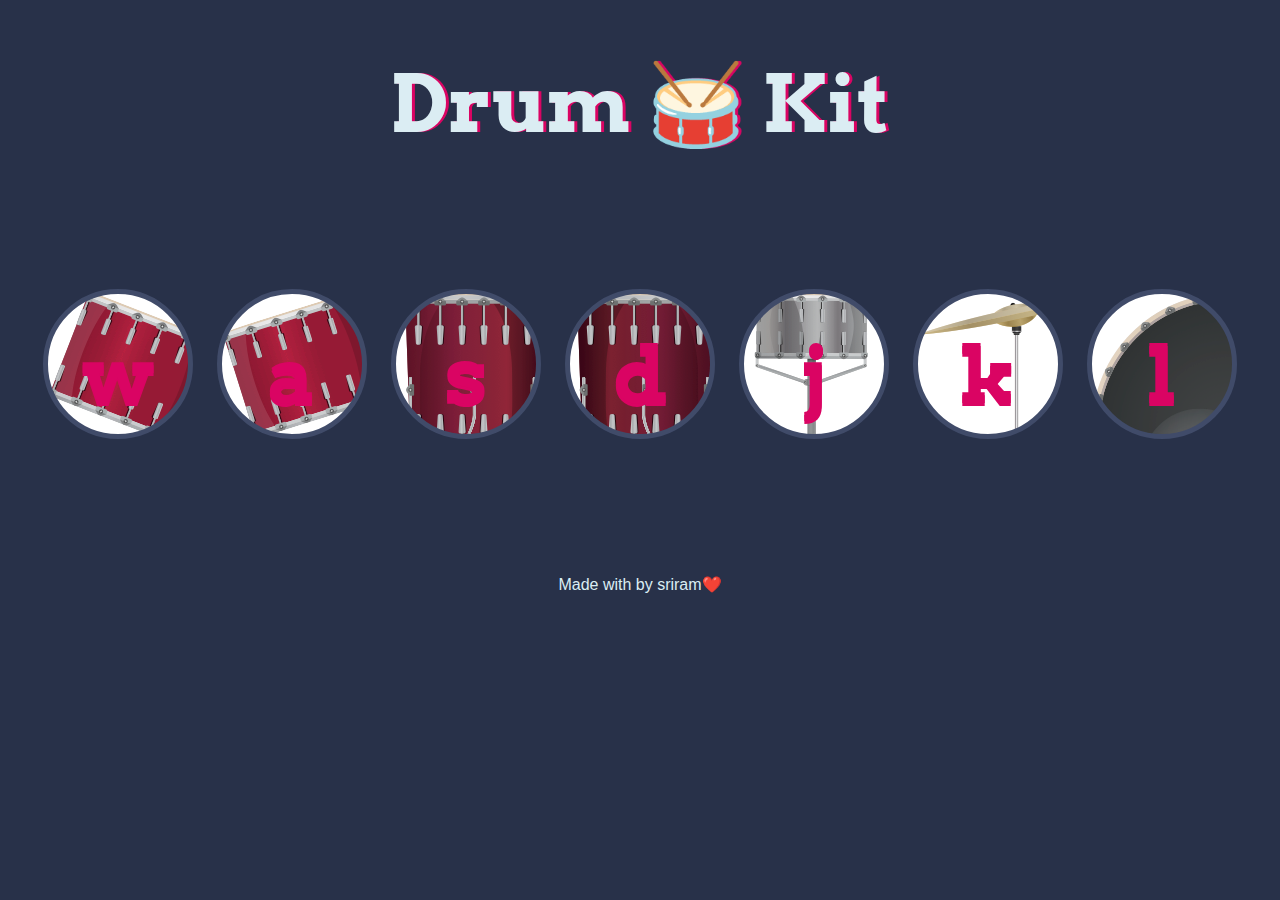
<file: Drum Kit/index.html>
<!DOCTYPE html>
<html lang="en" dir="ltr">

<head>
  <meta charset="utf-8">
  <title>Drum Kit</title>
  <link rel="stylesheet" href="styles.css">
  <link href="https://fonts.googleapis.com/css?family=Arvo" rel="stylesheet">
</head>

<body>

  <h1 id="title">Drum 🥁 Kit</h1>
  <div class="set">
    <button class="w drum">w</button>
    <button class="a drum">a</button>
    <button class="s drum">s</button>
    <button class="d drum">d</button>
    <button class="j drum">j</button>
    <button class="k drum">k</button>
    <button class="l drum">l</button>
  </div>
  <h3 id="title"></h3>


  <footer>
    Made with by sriram❤️ 
  </footer>
  <script src="index.js"></script>
</body>

</html>
</file>
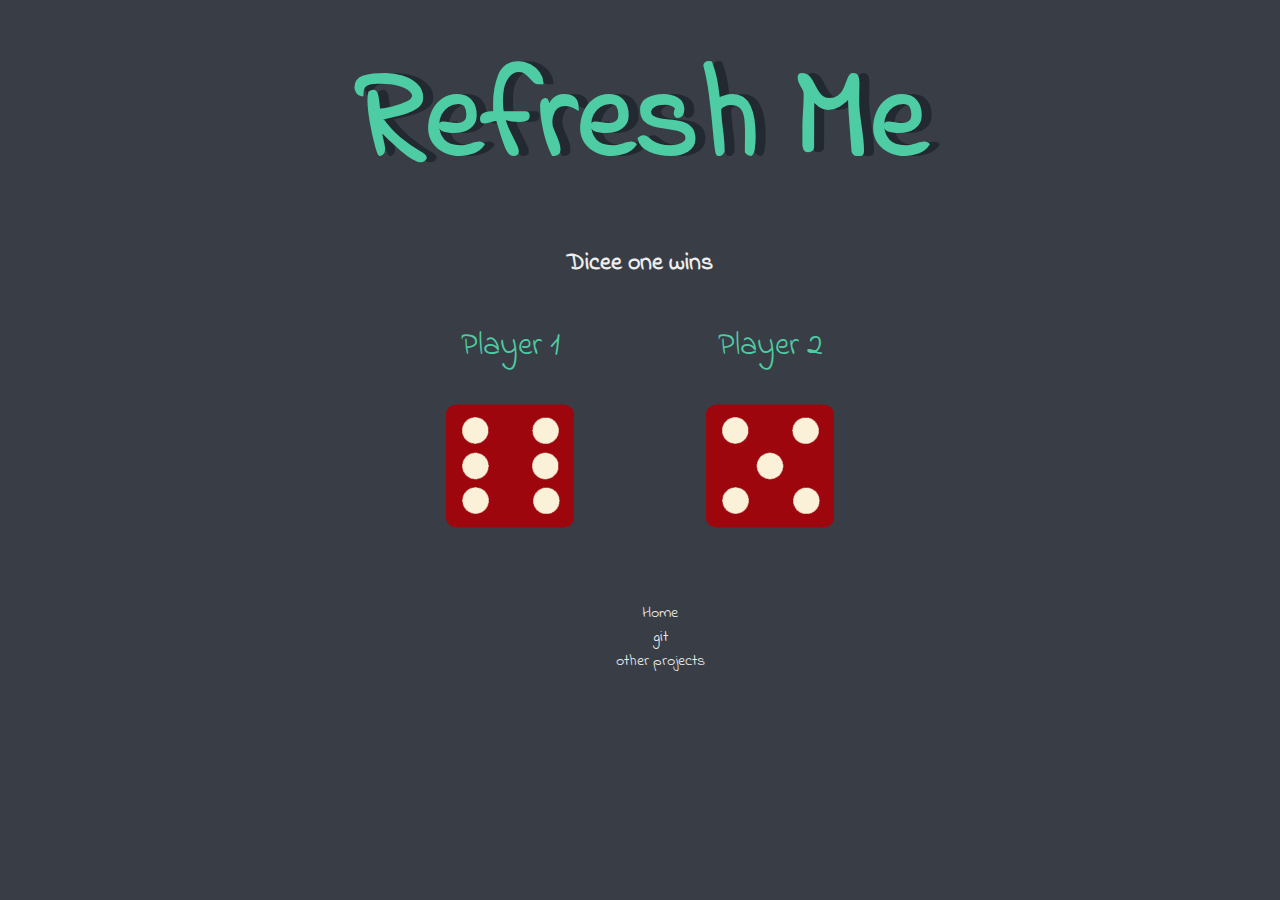
<file: Dicee game/dicee.html>
<!DOCTYPE html>
<html lang="en" dir="ltr">
  <head>
    <meta charset="utf-8">
    <title>Dicee</title>
    <link rel="stylesheet" href="styles.css">
    <link href="https://fonts.googleapis.com/css?family=Indie+Flower|Lobster" rel="stylesheet">

  </head>
  <body>

    <div class="container">
      <h1>Refresh Me</h1>
      <h2></h2>

      <div class="dice">
        <p>Player 1</p>
        <img class="img1">
      </div>

      <div class="dice">
        <p>Player 2</p>
        <img class="img2">
      </div>

    </div>
    <script src="index.js"></script>


  </body>
  

  <footer>
    <ul>
      <li>Home</li>
      <li>git</li>
      <li>other projects</li>
    </ul>
  </footer>
</html>
</file>
<file: Drum Kit/styles.css>
body {
  text-align: center;
  background-color: #283149;
}

#title{
  font-size: 5rem;
  color: #DBEDF3;
  font-family: "Arvo", cursive;
  text-shadow: 3px 0 #DA0463;

}

footer {
  color: #DBEDF3;
  font-family: sans-serif;
}

.w{
  background-image: url("images/tom1.png");


}

.a{
  background-image: url("images/tom2.png");


}

.s {
  background-image: url("images/tom3.png");


}

.d {
  background-image: url("images/tom4.png");


}

.j {
  background-image: url("images/snare.png");


}

.k {
  background-image: url("images/crash.png");


}

.l {
  background-image: url("images/kick.png");


}

.set {
  margin: 10% auto;
}

.game-over {
  background-color: red;
  opacity: 0.8;
}

.pressed {
  box-shadow: 0 3px 4px 0 #DBEDF3;
  opacity: 0.5;
}

.red {
  color: red;
}

.drum {
  outline: none;
  border: 5px solid #404B69;
  font-size: 5rem;
  font-family: 'Arvo', cursive;
  line-height: 2;
  font-weight: 900;
  color: #DA0463;
  text-shadow: 3px 0 #DA0463;
  text-shadow: 0 3px ;
  border-radius: 100px;
  display: inline-block;
  width: 150px;
  height: 150px;
  text-align: center;
  margin: 10px;
  background-color: white;
}
</file>
<file: Dicee game/styles.css>
.container {
  margin: 0 auto;
  text-align: center;
  font-family: 'Indie Flower', cursive;
}
.dice {
  text-align: center;
  display: inline-block;

}
body {
  background-color: #393E46;
}
h1 {
  margin: 30px;
  text-shadow: 10px 0px #232931;
  font-size: 8rem;
  color: #4ECCA3;
}
h2{
  margin: 10px;
  color:#EEEEEE ;
}
p {
  font-size: 2rem;
  color: #4ECCA3;
}
img {
  width: 50%;
}

footer {
  list-style-type: none;
  margin-top: 5%;
  color: #EEEEEE;
  text-align: center;
  font-family: 'Indie Flower', cursive;
}
li {
  
  list-style-type: none;
}
</file>
